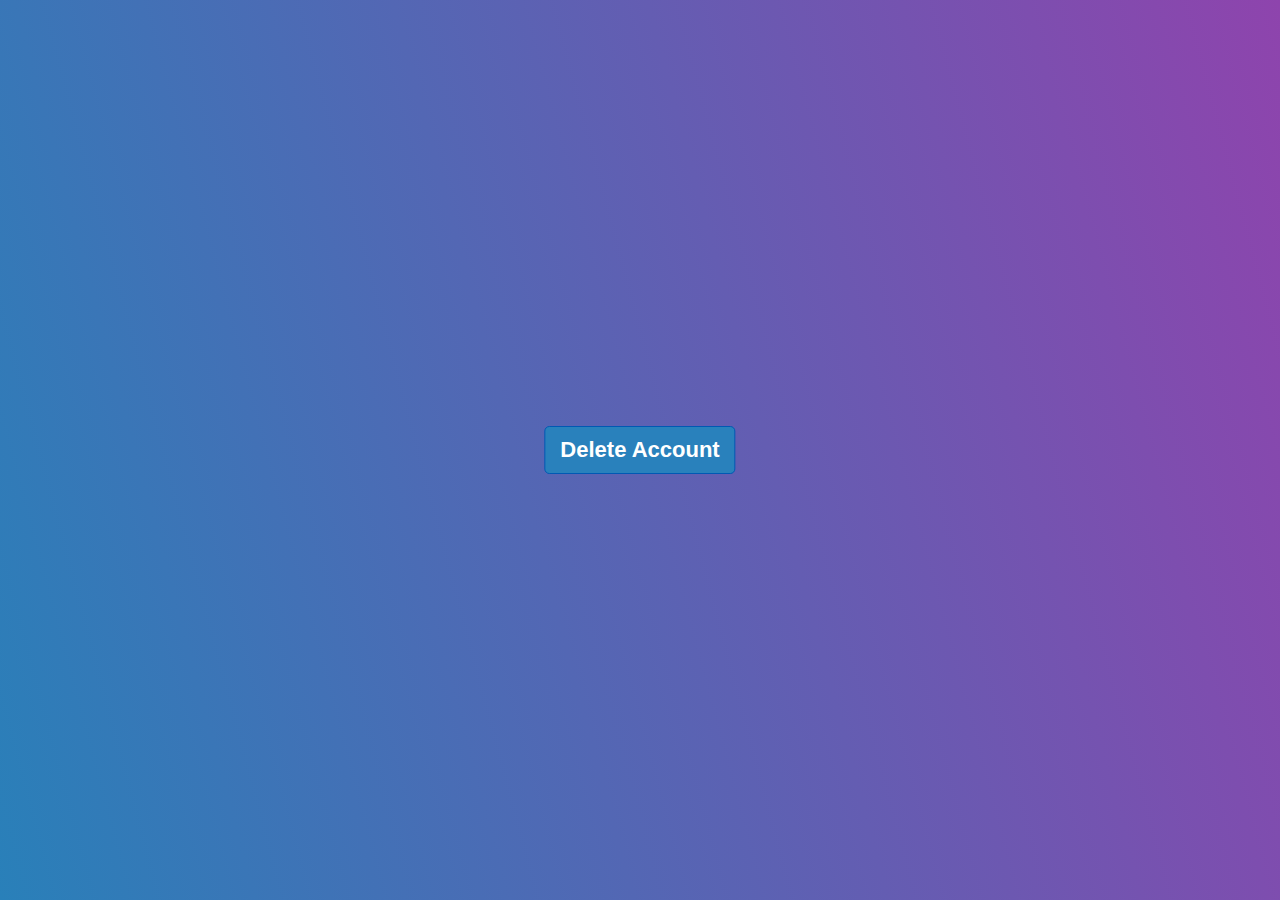
<file: Alert-Popup-box/index.html>
<!DOCTYPE html>
<html lang="en" dir="ltr">
  <head>
    <meta charset="utf-8">
    <title>Alert Popup Box</title>
    <link rel="stylesheet" href="style.css">
    <link rel="stylesheet" href="https://use.fontawesome.com/releases/v5.6.3/css/all.css">
    <script src="https://code.jquery.com/jquery-3.4.1.js"></script>
    <script>
      $(document).ready(function(){
        $('.click').click(function(){
          $('.popup_box').css("display", "block");
        });
        $('.btn1').click(function(){
          $('.popup_box').css("display", "none");
        });
        $('.btn2').click(function(){
          $('.popup_box').css("display", "none");
          alert("Account Permanently Deleted.");
        });
      });

    </script>

  </head>
  <body>
    <a href="#" class="click">Delete Account</a>
    <div class="popup_box">
      <i class="fas fa-exclamation"></i>
      <h1>Your account will be deleted Permanently!</h1>
      <label>Are you sure to proceed?</label>
      <div class="btns">
        <a href="#" class="btn1">Cancel Process</a>
        <a href="#" class="btn2">Delete Account</a>
      </div>
    </div>
  </body>
</html>
</file>
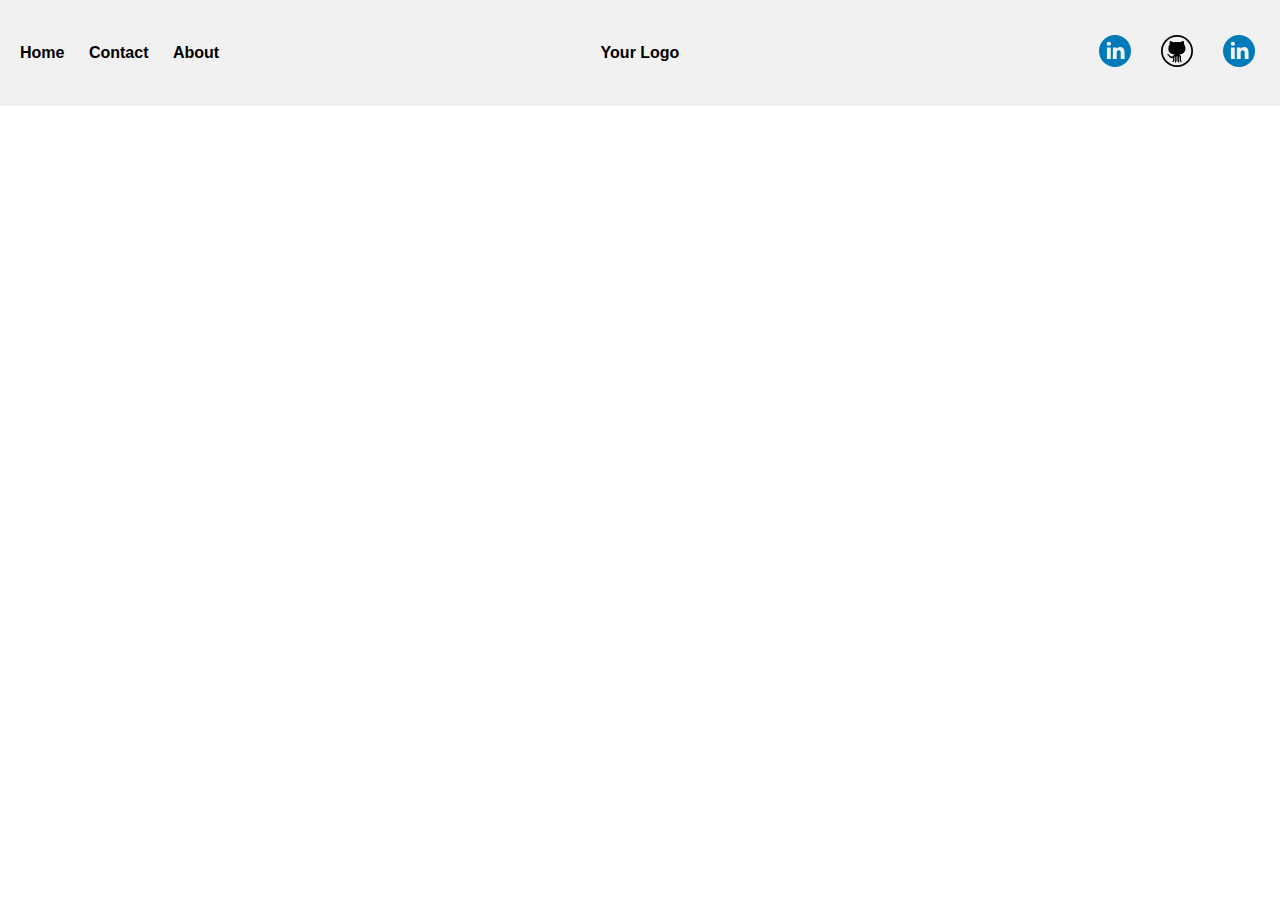
<file: header/index.html>
<!DOCTYPE html>
<html>

<head>
    <meta name="viewport" content="width=device-width, initial-scale=1">
    <link rel="stylesheet" href="style.css">
</head>

<body>

    <div class="header">
        <div class="header-left">
            <a class="active" href="#home">Home</a>
            <a href="#contact">Contact</a>
            <a href="#about">About</a>
        </div>
        <div class="header-center">
            <a href="#default" class="logo">Your Logo</a>
        </div>
        <div class="header-right">
            <div>
                <img class="linkedin" width="32" height="32" src="linkedin.svg">
            </div>
            <div>
                <img class="github" width="32" height="32" src="github.svg">
            </div>
            <div>
                <img class="linkedin" width="32" height="32" src="linkedin.svg">
            </div>
        </div>
    </div>

</body>

</html>
</file>
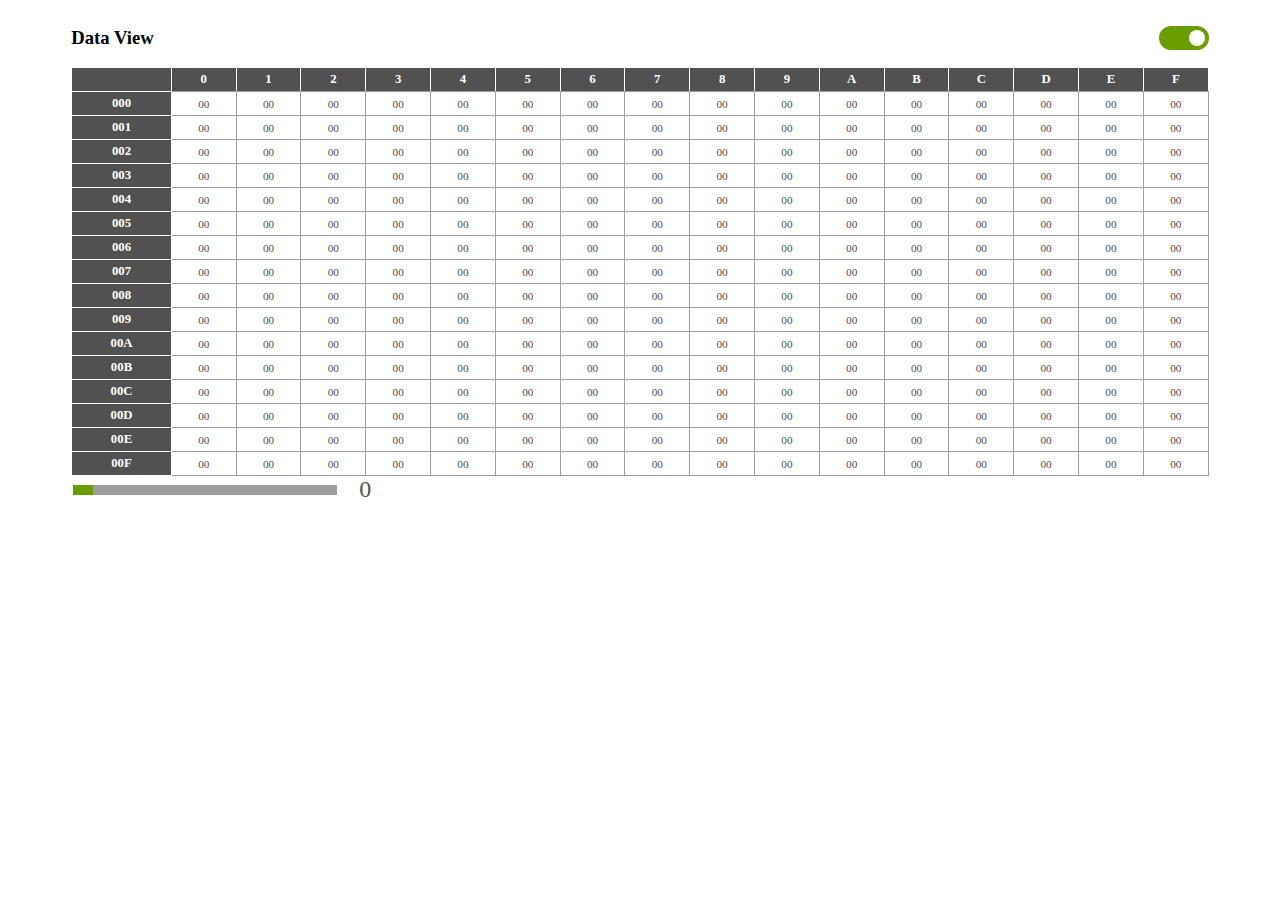
<file: memory-view-s2gc/index.html>
<!DOCTYPE html>
<html lang="en">

<head>
    <meta charset="UTF-8">
    <meta http-equiv="X-UA-Compatible" content="IE=edge">
    <meta name="viewport" content="width=device-width, initial-scale=1.0">
    <title>Document</title>
    <link rel="stylesheet" , href="./index.css">
</head>

<body>
    <div class="memory-container">
        <div class="headline-text">
            <h3 class="hedline-title" id="headline-title">Data View</h3>
            <label class="switch">
                <input class="checkbox-input" id="checkbox-input" onclick="toggleMemorySlot(this.value);"
                    type="checkbox" checked>
                <span class="checkbox-slider round"></span>
            </label>
        </div>
        <div class="slot-container">
            <div id="memory-view-box" class="memory-view-box"></div>
        </div>
        <div class="slider">
            <input class="slider-input" id="slider-input" type="range" min="0" max="15" value="0"
                oninput="sliderChange(this.value)"><span id="sliderValue">0</span>
        </div>
    </div>
    <script src="./index.js"></script>
</body>

</html>
</file>
<file: Alert-Popup-box/style.css>
@import url('https://fonts.googleapis.com/css?family=Noto+Sans+TC&display=swap');
*{
  padding: 0;
  margin: 0;
  text-decoration: none;
}
body{
  font-family: 'Noto Sans TC', sans-serif;
  height: 100vh;
  background: linear-gradient(75deg,#2980b9,#8e44ad);
}
.click, .popup_box{
  position: absolute;
  top: 50%;
  left: 50%;
  transform: translate(-50%, -50%);
  border-radius: 5px;
}
.click{
  background: #2981bc;
  color: white;
  font-size: 22px;
  font-family: arial;
  font-weight: bold;
  padding: 10px 15px;
  text-align: center;
  border: 1px solid #0059b3;
}
.popup_box{
  width: 400px;
  background: #f2f2f2;
  text-align: center;
  align-items: center;
  padding: 40px;
  border: 1px solid #b3b3b3;
  box-shadow: 0px 5px 10px rgba(0,0,0,.2);
  z-index: 9999;
  display: none;
}
.popup_box i{
  font-size: 60px;
  color: #eb9447;
  border: 5px solid #eb9447;
  padding: 20px 40px;
  border-radius: 50%;
  margin: -10px 0 20px 0;
}
.popup_box h1{
  font-size: 30px;
  color: #1b2631;
  margin-bottom: 5px;
}
.popup_box label{
  font-size: 23px;
  color: #404040;
}
.popup_box .btns{
  margin: 40px 0 0 0;
}
.btns .btn1, .btns .btn2{
  background: #999999;
  color: white;
  font-size: 18px;
  border-radius: 5px;
  border: 1px solid #808080;
  padding: 10px 13px;
}
.btns .btn2{
  margin-left: 20px;
  background: #ff3333;
  border: 1px solid #cc0000;
}
.btns .btn1:hover{
  transition: .5s;
  background: #8c8c8c;
}
.btns .btn2:hover{
  transition: .5s;
  background: #e60000;
}
</file>
<file: header/style.css>
* {
    box-sizing: border-box;
}

body {
    margin: 0;
    font-family: 'Lucida Sans', 'Lucida Sans Regular', 'Lucida Grande', 'Lucida Sans Unicode', Geneva, Verdana, sans-serif;
}

.header {
    overflow: hidden;
    background-color: #f1f1f1;
    /*setting padding top and bottom 20px & right left 10px*/
    padding: 20px 10px;
    display: flex;
    /*align-items: center sets element to center vertically*/
    /*if justify-content: center; used then horizontally aligned to center*/
    align-items: center;
    flex-direction: Row;
}

.header-left {
    /*margin-right: auto takes 
    all the space available at right side in its axis*/
    margin-right: auto;
    width: 40%;
    color: black;
}

.header-right {
    /*margin-left: auto takes 
    all the space available at left side in its axis*/
  margin-left: auto;
  display: flex;
  width: 40%;

  /*this give horizontal aligment along the axis*/
  justify-content: right;
}

.header-right div{
    padding: 15px;
}


.header-left a, .header-center a{
    text-decoration: none;
    font-size: 25;
    font-weight: bold;
    padding: 10px;
    color: black;
}
</file>
<file: memory-view-s2gc/index.css>
@import url(./css/slider.css);
@import url(./css//table.css);
@import url(./css/toggle.css);
@import url(./css//global.css);
</file>
